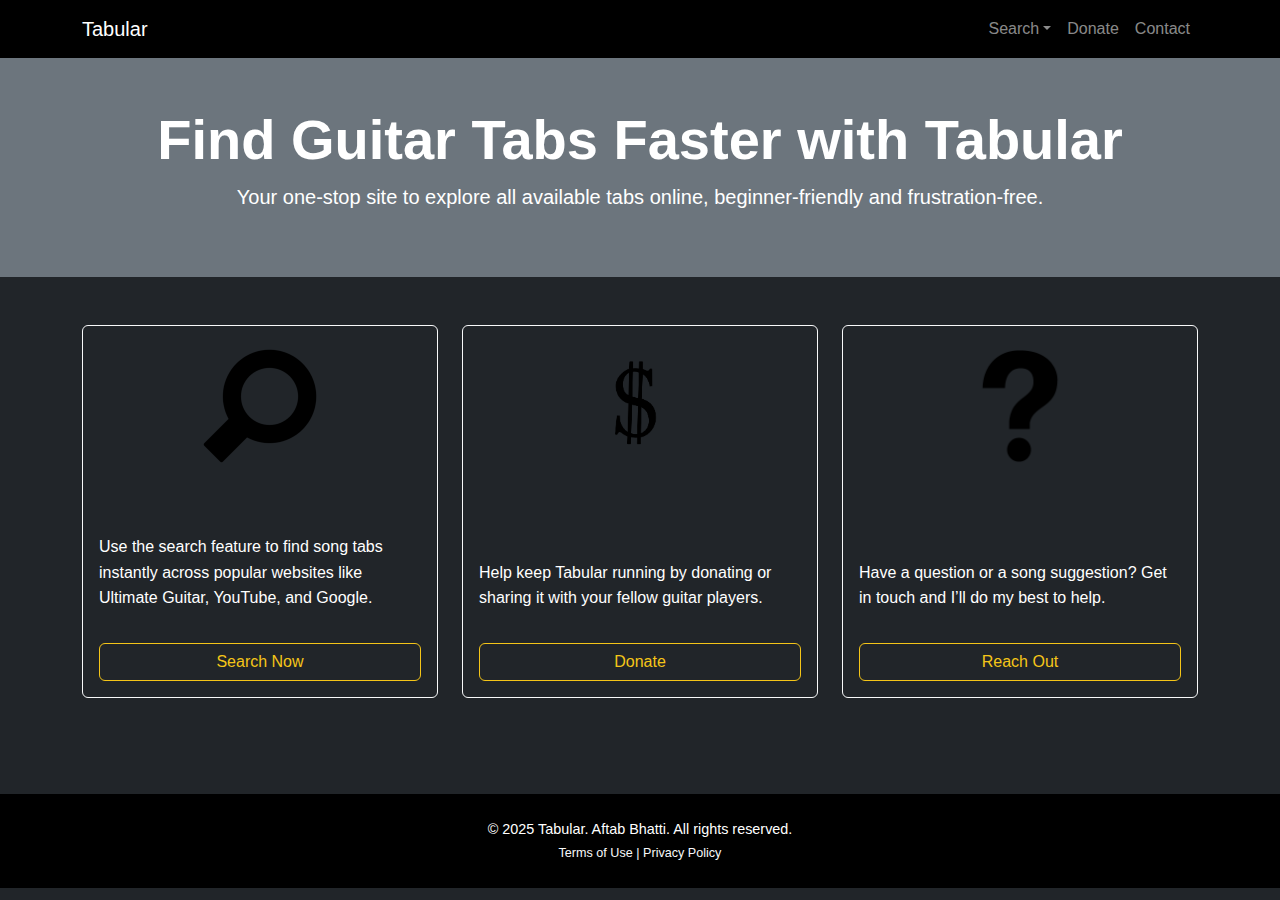
<file: index.html>
<!DOCTYPE html>
<html lang="en">
  <head>
    <meta charset="UTF-8" />
    <meta name="viewport" content="width=device-width, initial-scale=1.0" />
    <title>Tabular</title>

    <link href="https://cdn.jsdelivr.net/npm/bootstrap@5.3.0/dist/css/bootstrap.min.css" rel="stylesheet" />
    <link rel="stylesheet" href="style.css" />

    <!-- DEVELOPER: Aftab Bhatti, IS117-002, Spring 2025 -->
  </head>

  <body class="bg-dark text-light">
    <!-- Navbar -->
    <nav class="navbar navbar-expand-lg navbar-dark bg-black sticky-top">
      <div class="container">
        <a class="navbar-brand" href="index.html">Tabular</a>
        <button class="navbar-toggler" type="button" data-bs-toggle="collapse" data-bs-target="#navbarNav">
          <span class="navbar-toggler-icon"></span>
        </button>

        <div class="collapse navbar-collapse" id="navbarNav">
          <ul class="navbar-nav ms-auto">
            <li class="nav-item dropdown">
              <a class="nav-link dropdown-toggle" href="#" role="button" data-bs-toggle="dropdown">Search</a>
              <ul class="dropdown-menu dropdown-menu-dark">
                <li><a class="dropdown-item" href="search.html">Search Page</a></li>
                <li><a class="dropdown-item" href="how-it-works.html">How It Works</a></li>
                <li><a class="dropdown-item" href="tabs.html">Tab Listing</a></li>
              </ul>
            </li>
            <li class="nav-item"><a class="nav-link" href="donate.html">Donate</a></li>
            <li class="nav-item"><a class="nav-link" href="contact.html">Contact</a></li>
          </ul>
        </div>
      </div>
    </nav>

    <!-- Banner Section -->
    <header class="py-5 text-center bg-secondary text-white">
      <div class="container">
        <h1 class="display-4 fw-bold">Find Guitar Tabs Faster with Tabular</h1>
        <p class="lead">Your one-stop site to explore all available tabs online, beginner-friendly and frustration-free.</p>
      </div>
    </header>

    <!-- Cards Section -->
    <section class="py-5">
        <div class="container">
          <div class="row g-4">
            <!-- Search Card -->
            <div class="col-md-4">
              <div class="card bg-dark border-light h-100">
                <img src="images/search.png" class="card-img-top" alt="Search guitar tabs">
                <div class="card-body d-flex flex-column justify-content-between">
                  <h5 class="card-title">Start Searching</h5>
                  <p class="card-text">Use the search feature to find song tabs instantly across popular websites like Ultimate Guitar, YouTube, and Google.</p>
                  <a href="search.html" class="btn btn-outline-light mt-3">Search Now</a>
                </div>
              </div>
            </div>
      
            <!-- Donate Card -->
            <div class="col-md-4">
              <div class="card bg-dark border-light h-100">
                <img src="images/donate.png" class="card-img-top" alt="Donate to support">
                <div class="card-body d-flex flex-column justify-content-between">
                  <h5 class="card-title">Support the Project</h5>
                  <p class="card-text">Help keep Tabular running by donating or sharing it with your fellow guitar players.</p>
                  <a href="donate.html" class="btn btn-outline-light mt-3">Donate</a>
                </div>
              </div>
            </div>
      
            <!-- Contact Card -->
            <div class="col-md-4">
              <div class="card bg-dark border-light h-100">
                <img src="images/contact.png" class="card-img-top" alt="Reach out to the creator">
                <div class="card-body d-flex flex-column justify-content-between">
                  <h5 class="card-title">Contact Me</h5>
                  <p class="card-text">Have a question or a song suggestion? Get in touch and I’ll do my best to help.</p>
                  <a href="contact.html" class="btn btn-outline-light mt-3">Reach Out</a>
                </div>
              </div>
            </div>
          </div>
        </div>
      </section>
      

    <!-- Footer -->
    <footer class="bg-black text-white py-4 mt-5 sticky-bottom">
      <div class="container text-center">
        <p class="mb-0">&copy; 2025 Tabular. Aftab Bhatti. All rights reserved.</p>
        <small><a href="#" class="text-decoration-none text-light">Terms of Use</a> | <a href="#" class="text-decoration-none text-light">Privacy Policy</a></small>
      </div>
    </footer>

    <script src="https://cdn.jsdelivr.net/npm/bootstrap@5.3.0/dist/js/bootstrap.bundle.min.js"></script>
  </body>
</html>
</file>
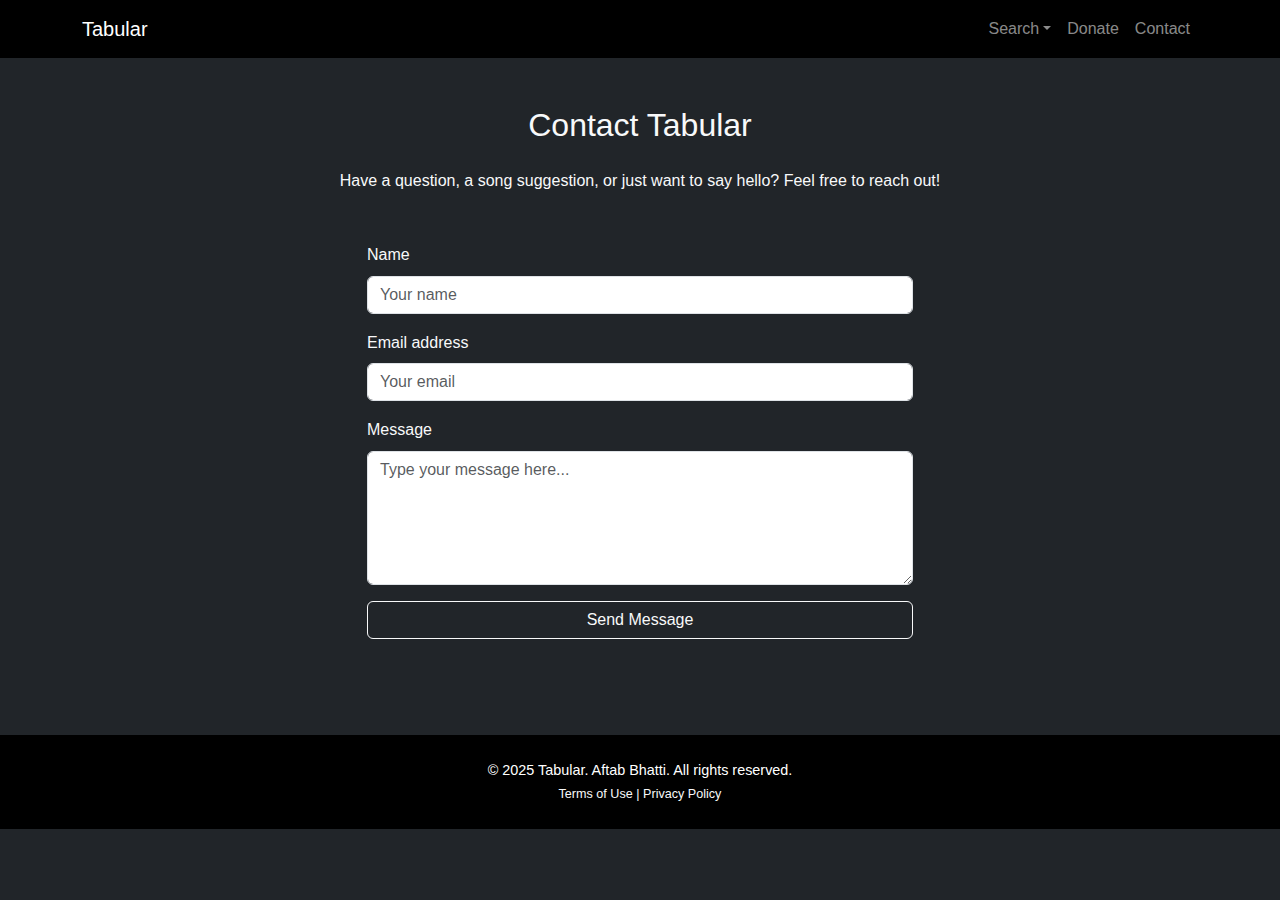
<file: contact.html>
<!DOCTYPE html>
<html lang="en">
<head>
  <meta charset="UTF-8" />
  <meta name="viewport" content="width=device-width, initial-scale=1.0" />
  <title>Contact - Tabular</title>

  <link href="https://cdn.jsdelivr.net/npm/bootstrap@5.3.0/dist/css/bootstrap.min.css" rel="stylesheet" />
  <link rel="stylesheet" href="style.css" />
  <!-- DEVELOPER: Aftab Bhatti, IS117-002, Spring 2025 -->
</head>

<body class="bg-dark text-light">

<!-- Navbar -->
<nav class="navbar navbar-expand-lg navbar-dark bg-black sticky-top">
    <div class="container">
      <a class="navbar-brand" href="index.html">Tabular</a>
      <button class="navbar-toggler" type="button" data-bs-toggle="collapse" data-bs-target="#navbarNav">
        <span class="navbar-toggler-icon"></span>
      </button>
  
      <div class="collapse navbar-collapse" id="navbarNav">
        <ul class="navbar-nav ms-auto">
          <li class="nav-item dropdown">
            <a class="nav-link dropdown-toggle" href="#" role="button" data-bs-toggle="dropdown">Search</a>
            <ul class="dropdown-menu dropdown-menu-dark">
              <li><a class="dropdown-item" href="search.html">Search Page</a></li>
              <li><a class="dropdown-item" href="how-it-works.html">How It Works</a></li>
              <li><a class="dropdown-item" href="tabs.html">Tab Listing</a></li>
            </ul>
          </li>
          <li class="nav-item"><a class="nav-link" href="donate.html">Donate</a></li>
          <li class="nav-item"><a class="nav-link" href="contact.html">Contact</a></li>
        </ul>
      </div>
    </div>
  </nav>

<!-- Contact Content -->
<section class="py-5">
  <div class="container">
    <h2 class="text-center mb-4">Contact Tabular</h2>
    <p class="text-center mb-5">Have a question, a song suggestion, or just want to say hello? Feel free to reach out!</p>

    <form>
      <div class="row justify-content-center">
        <div class="col-md-6">
          <div class="mb-3">
            <label for="name" class="form-label">Name</label>
            <input type="text" class="form-control" id="name" placeholder="Your name" required>
          </div>

          <div class="mb-3">
            <label for="email" class="form-label">Email address</label>
            <input type="email" class="form-control" id="email" placeholder="Your email" required>
          </div>

          <div class="mb-3">
            <label for="message" class="form-label">Message</label>
            <textarea class="form-control" id="message" rows="5" placeholder="Type your message here..." required></textarea>
          </div>

          <div class="d-grid">
            <button type="submit" class="btn btn-outline-light">Send Message</button>
          </div>
        </div>
      </div>
    </form>
  </div>
</section>

<!-- Footer -->
<footer class="bg-black text-white py-4 mt-5 sticky-bottom">
  <div class="container text-center">
    <p class="mb-0">&copy; 2025 Tabular. Aftab Bhatti. All rights reserved.</p>
    <small><a href="#" class="text-decoration-none text-light">Terms of Use</a> | <a href="#" class="text-decoration-none text-light">Privacy Policy</a></small>
  </div>
</footer>

<script src="https://cdn.jsdelivr.net/npm/bootstrap@5.3.0/dist/js/bootstrap.bundle.min.js"></script>
</body>
</html>
</file>
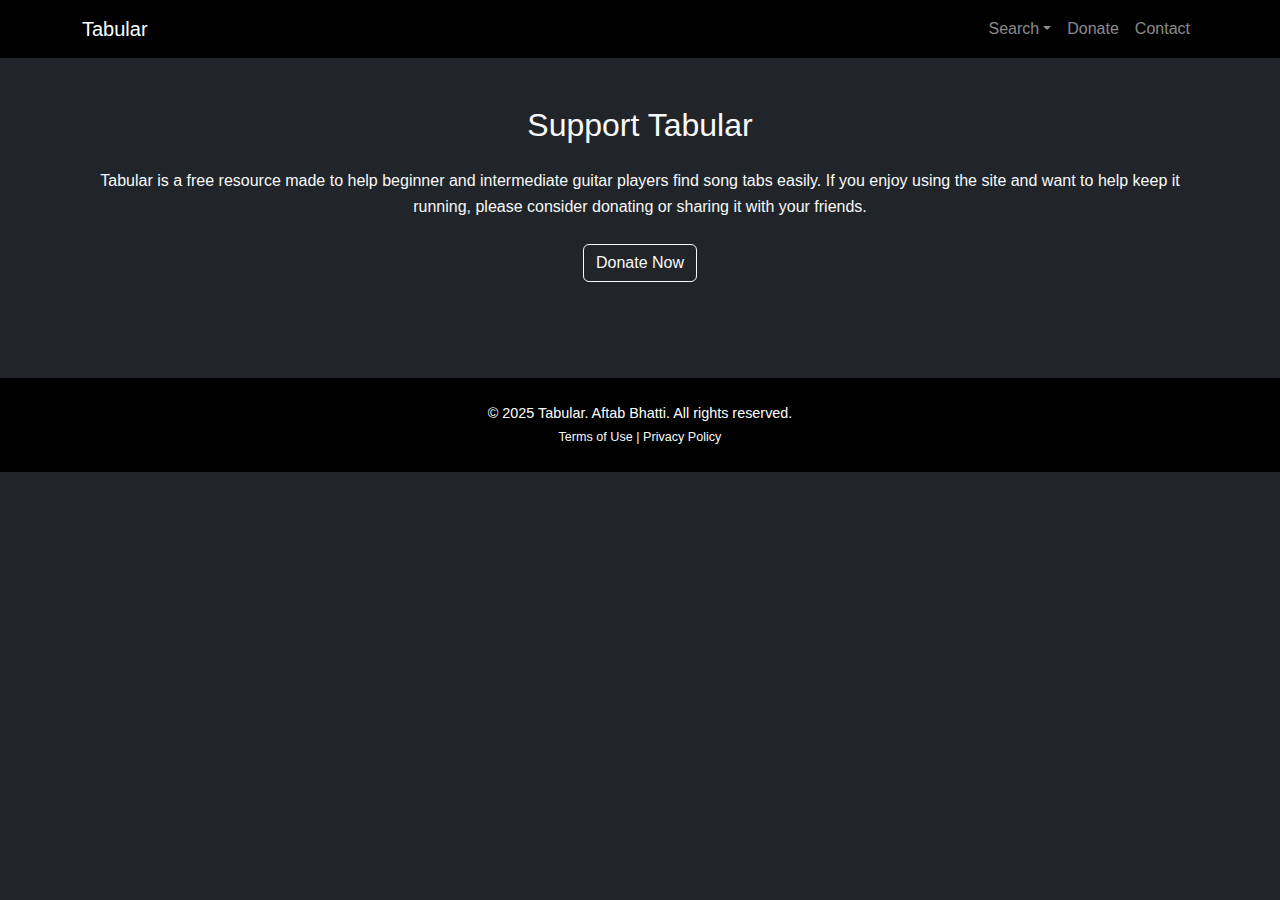
<file: donate.html>
<!DOCTYPE html>
<html lang="en">
<head>
  <meta charset="UTF-8" />
  <meta name="viewport" content="width=device-width, initial-scale=1.0" />
  <title>Donate - Tabular</title>

  <link href="https://cdn.jsdelivr.net/npm/bootstrap@5.3.0/dist/css/bootstrap.min.css" rel="stylesheet" />
  <link rel="stylesheet" href="style.css" />
  <!-- DEVELOPER: Aftab Bhatti, IS117-002, Spring 2025 -->
</head>

<body class="bg-dark text-light">

<!-- Navbar -->
<nav class="navbar navbar-expand-lg navbar-dark bg-black sticky-top">
  <div class="container">
    <a class="navbar-brand" href="index.html">Tabular</a>
    <button class="navbar-toggler" type="button" data-bs-toggle="collapse" data-bs-target="#navbarNav">
      <span class="navbar-toggler-icon"></span>
    </button>

    <div class="collapse navbar-collapse" id="navbarNav">
      <ul class="navbar-nav ms-auto">
        <li class="nav-item dropdown">
          <a class="nav-link dropdown-toggle" href="#" role="button" data-bs-toggle="dropdown">Search</a>
          <ul class="dropdown-menu dropdown-menu-dark">
            <li><a class="dropdown-item" href="search.html">Search Page</a></li>
            <li><a class="dropdown-item" href="how-it-works.html">How It Works</a></li>
            <li><a class="dropdown-item" href="tabs.html">Tab Listing</a></li>
          </ul>
        </li>
        <li class="nav-item"><a class="nav-link" href="donate.html">Donate</a></li>
        <li class="nav-item"><a class="nav-link" href="contact.html">Contact</a></li>
      </ul>
    </div>
  </div>
</nav>

<!-- Donate Content -->
<section class="py-5 text-center">
  <div class="container">
    <h2 class="mb-4">Support Tabular</h2>
    <p class="mb-4">
      Tabular is a free resource made to help beginner and intermediate guitar players find song tabs easily. 
      If you enjoy using the site and want to help keep it running, please consider donating or sharing it with your friends.
    </p>
    <a href="#" class="btn btn-outline-light">Donate Now</a> 
    
  </div>
</section>

<!-- Footer -->
<footer class="bg-black text-white py-4 mt-5 sticky-bottom">
  <div class="container text-center">
    <p class="mb-0">&copy; 2025 Tabular. Aftab Bhatti. All rights reserved.</p>
    <small><a href="#" class="text-decoration-none text-light">Terms of Use</a> | <a href="#" class="text-decoration-none text-light">Privacy Policy</a></small>
  </div>
</footer>

<script src="https://cdn.jsdelivr.net/npm/bootstrap@5.3.0/dist/js/bootstrap.bundle.min.js"></script>
</body>
</html>
</file>
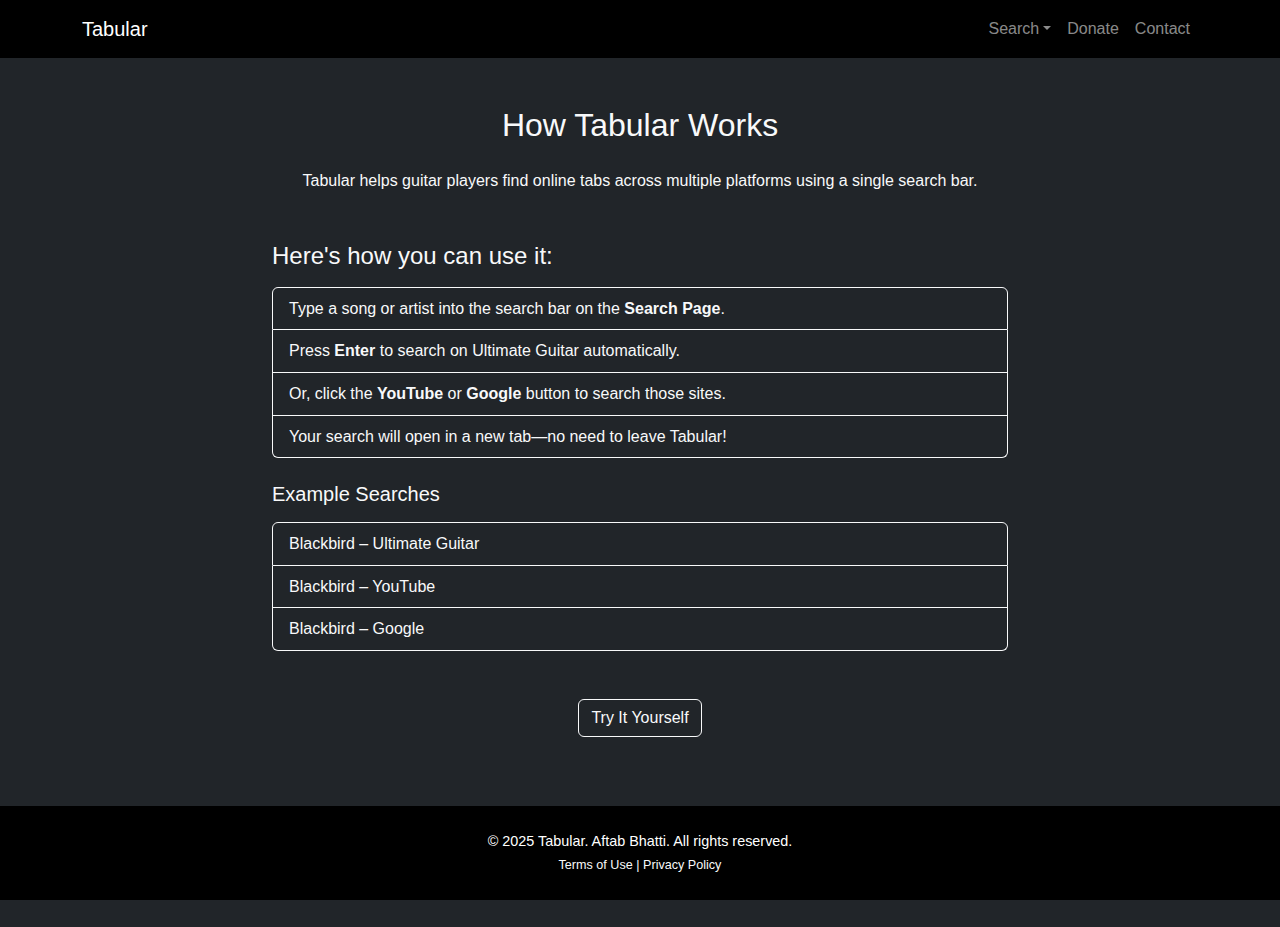
<file: how-it-works.html>
<!DOCTYPE html>
<html lang="en">
  <head>
    <meta charset="UTF-8" />
    <meta name="viewport" content="width=device-width, initial-scale=1.0" />
    <title>How Tabular Works</title>

    <link href="https://cdn.jsdelivr.net/npm/bootstrap@5.3.0/dist/css/bootstrap.min.css" rel="stylesheet" />
    <link rel="stylesheet" href="style.css" />
    <!-- DEVELOPER: Aftab Bhatti, IS117-002, Spring 2025 -->
  </head>

  <body class="bg-dark text-light">
    <!-- Navigation -->
    <nav class="navbar navbar-expand-lg navbar-dark bg-black sticky-top">
      <div class="container">
        <a class="navbar-brand" href="index.html">Tabular</a>
        <button class="navbar-toggler" type="button" data-bs-toggle="collapse" data-bs-target="#navbarNav">
          <span class="navbar-toggler-icon"></span>
        </button>
        <div class="collapse navbar-collapse" id="navbarNav">
          <ul class="navbar-nav ms-auto">
            <li class="nav-item dropdown">
              <a class="nav-link dropdown-toggle" href="#" role="button" data-bs-toggle="dropdown">Search</a>
              <ul class="dropdown-menu dropdown-menu-dark">
                <li><a class="dropdown-item" href="search.html">Search Page</a></li>
                <li><a class="dropdown-item" href="results.html">How It Works</a></li>
                <li><a class="dropdown-item" href="tabs.html">Tab Listing</a></li>
              </ul>
            </li>
            <li class="nav-item"><a class="nav-link" href="donate.html">Donate</a></li>
            <li class="nav-item"><a class="nav-link" href="contact.html">Contact</a></li>
          </ul>
        </div>
      </div>
    </nav>

    <!-- How It Works -->
    <section class="py-5">
      <div class="container">
        <h2 class="text-center mb-4">How Tabular Works</h2>
        <p class="text-center mb-5">Tabular helps guitar players find online tabs across multiple platforms using a single search bar.</p>

        <div class="row justify-content-center">
          <div class="col-md-8">
            <h4 class="mb-3">Here's how you can use it:</h4>
            <ul class="list-group mb-4">
              <li class="list-group-item bg-dark text-light border-light">
                Type a song or artist into the search bar on the <strong>Search Page</strong>.
              </li>
              <li class="list-group-item bg-dark text-light border-light">
                Press <strong>Enter</strong> to search on Ultimate Guitar automatically.
              </li>
              <li class="list-group-item bg-dark text-light border-light">
                Or, click the <strong>YouTube</strong> or <strong>Google</strong> button to search those sites.
              </li>
              <li class="list-group-item bg-dark text-light border-light">
                Your search will open in a new tab—no need to leave Tabular!
              </li>
            </ul>

            <h5 class="mb-3">Example Searches</h5>
            <ul class="list-group">
              <li class="list-group-item bg-dark text-light border-light">
                <a href="https://www.ultimate-guitar.com/search.php?search_type=title&value=Blackbird" target="_blank" class="text-light text-decoration-none">Blackbird – Ultimate Guitar</a>
              </li>
              <li class="list-group-item bg-dark text-light border-light">
                <a href="https://www.youtube.com/results?search_query=blackbird+guitar+tab" target="_blank" class="text-light text-decoration-none">Blackbird – YouTube</a>
              </li>
              <li class="list-group-item bg-dark text-light border-light">
                <a href="https://www.google.com/search?q=blackbird+guitar+tab" target="_blank" class="text-light text-decoration-none">Blackbird – Google</a>
              </li>
            </ul>
          </div>
        </div>

        <div class="text-center mt-5">
          <a href="search.html" class="btn btn-outline-light">Try It Yourself</a>
        </div>
      </div>
    </section>

    <!-- Footer -->
    <footer class="bg-black text-white py-4 mt-5 sticky-bottom">
      <div class="container text-center">
        <p class="mb-0">&copy; 2025 Tabular. Aftab Bhatti. All rights reserved.</p>
        <small><a href="#" class="text-decoration-none text-light">Terms of Use</a> | <a href="#" class="text-decoration-none text-light">Privacy Policy</a></small>
      </div>
    </footer>

    <script src="https://cdn.jsdelivr.net/npm/bootstrap@5.3.0/dist/js/bootstrap.bundle.min.js"></script>
  </body>
</html>
</file>
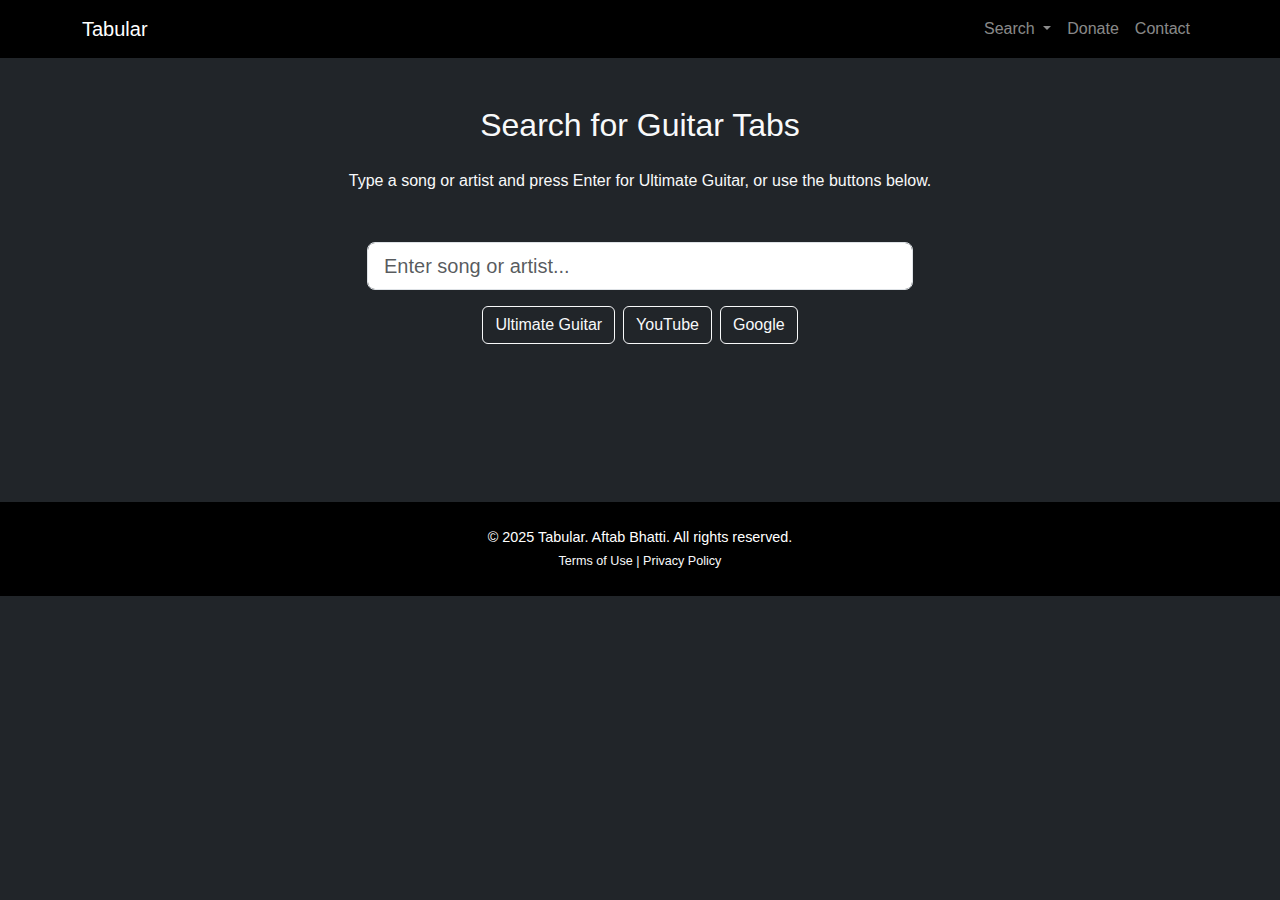
<file: search.html>
<!DOCTYPE html>
<html lang="en">
  <head>
    <meta charset="UTF-8" />
    <meta name="viewport" content="width=device-width, initial-scale=1.0" />
    <title>Search Tabs - Tabular</title>

    <!-- Bootstrap CSS -->
    <link
      href="https://cdn.jsdelivr.net/npm/bootstrap@5.3.0/dist/css/bootstrap.min.css"
      rel="stylesheet"
    />

    <!-- Custom CSS -->
    <link rel="stylesheet" href="style.css" />

    <!-- DEVELOPER: Aftab Bhatti, IS117-002, Spring 2025 -->
  </head>

  <body class="bg-dark text-light">
    <!-- Navigation Bar -->
    <nav class="navbar navbar-expand-lg navbar-dark bg-black sticky-top">
      <div class="container">
        <a class="navbar-brand" href="index.html">Tabular</a>
        <button class="navbar-toggler" type="button" data-bs-toggle="collapse" data-bs-target="#navbarNav">
          <span class="navbar-toggler-icon"></span>
        </button>

        <div class="collapse navbar-collapse" id="navbarNav">
          <ul class="navbar-nav ms-auto">
            <li class="nav-item dropdown">
              <a class="nav-link dropdown-toggle" href="#" role="button" data-bs-toggle="dropdown" aria-expanded="false">
                Search
              </a>
              <ul class="dropdown-menu dropdown-menu-dark">
                <li><a class="dropdown-item" href="search.html">Search Page</a></li>
                <li><a class="dropdown-item" href="how-it-works.html">How It Works</a></li>
                <li><a class="dropdown-item" href="tabs.html">Tab Listing</a></li>
              </ul>
            </li>
            <li class="nav-item"><a class="nav-link" href="donate.html">Donate</a></li>
            <li class="nav-item"><a class="nav-link" href="contact.html">Contact</a></li>
          </ul>
        </div>
      </div>
    </nav>

    <!-- Search Section -->
    <section class="py-5">
      <div class="container text-center">
        <h2 class="mb-4">Search for Guitar Tabs</h2>
        <p class="mb-5">Type a song or artist and press Enter for Ultimate Guitar, or use the buttons below.</p>

        <!-- Shared Search Input -->
        <div class="row justify-content-center">
          <div class="col-md-6">
            <input
              type="text"
              id="tabSearchInput"
              class="form-control form-control-lg mb-3"
              placeholder="Enter song or artist..."
              required
            />
          </div>
        </div>

        <!-- Buttons Section -->
        <div class="row justify-content-center">
          <div class="col-md-6 d-flex flex-wrap justify-content-center gap-2">

            <!-- Ultimate Guitar -->
            <form action="https://www.ultimate-guitar.com/search.php" method="get" target="_blank" onsubmit="this.value.value = document.getElementById('tabSearchInput').value">
              <input type="hidden" name="search_type" value="title" />
              <input type="hidden" name="value" />
              <button type="submit" class="btn btn-outline-light">Ultimate Guitar</button>
            </form>

            <!-- YouTube -->
            <form action="https://www.youtube.com/results" method="get" target="_blank" onsubmit="this.search_query.value = document.getElementById('tabSearchInput').value + ' guitar tab'">
              <input type="hidden" name="search_query" />
              <button type="submit" class="btn btn-outline-light">YouTube</button>
            </form>

            <!-- Google -->
            <form action="https://www.google.com/search" method="get" target="_blank" onsubmit="this.q.value = document.getElementById('tabSearchInput').value + ' guitar tab'">
              <input type="hidden" name="q" />
              <button type="submit" class="btn btn-outline-light">Google</button>
            </form>

          </div>
        </div>

        <p class="mt-4 small text-muted">Pro tip: Pressing Enter defaults to Ultimate Guitar search.</p>
      </div>
    </section>

    <!-- Footer -->
    <footer class="bg-black text-white py-4 mt-5 sticky-bottom">
      <div class="container text-center">
        <p class="mb-0">&copy; 2025 Tabular. Aftab Bhatti. All rights reserved.</p>
        <small><a href="#" class="text-decoration-none text-light">Terms of Use</a> | <a href="#" class="text-decoration-none text-light">Privacy Policy</a></small>
      </div>
    </footer>

    <!-- Bootstrap JS -->
    <script src="https://cdn.jsdelivr.net/npm/bootstrap@5.3.0/dist/js/bootstrap.bundle.min.js"></script>
  </body>
</html>
</file>
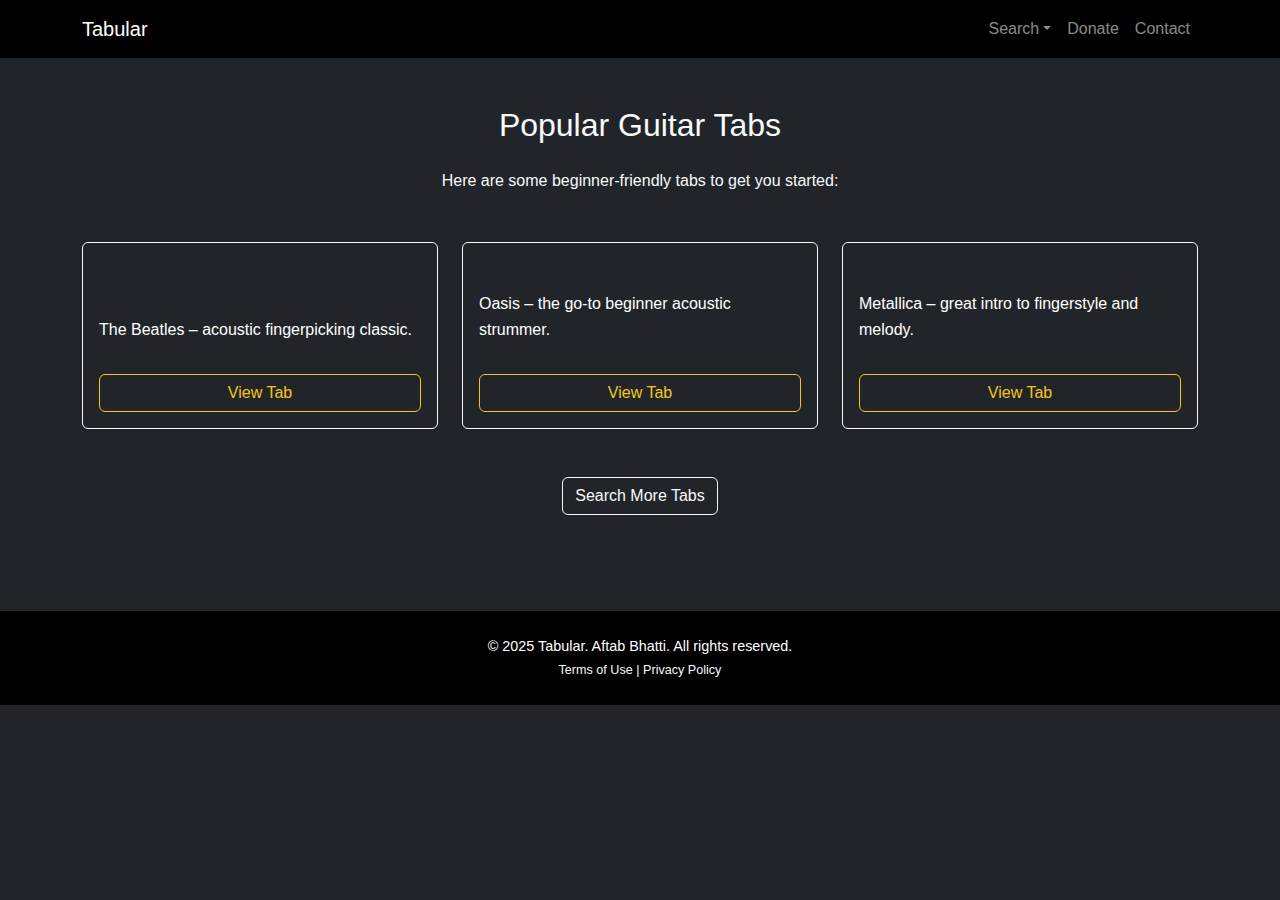
<file: tabs.html>
<!DOCTYPE html>
<html lang="en">
  <head>
    <meta charset="UTF-8" />
    <meta name="viewport" content="width=device-width, initial-scale=1.0" />
    <title>Tab Listing - Tabular</title>

    <link href="https://cdn.jsdelivr.net/npm/bootstrap@5.3.0/dist/css/bootstrap.min.css" rel="stylesheet" />
    <link rel="stylesheet" href="style.css" />

    <!-- DEVELOPER: Aftab Bhatti, IS117-002, Spring 2025 -->
  </head>

  <body class="bg-dark text-light">
    <!-- Navbar -->
    <nav class="navbar navbar-expand-lg navbar-dark bg-black sticky-top">
      <div class="container">
        <a class="navbar-brand" href="index.html">Tabular</a>
        <button class="navbar-toggler" type="button" data-bs-toggle="collapse" data-bs-target="#navbarNav">
          <span class="navbar-toggler-icon"></span>
        </button>

        <div class="collapse navbar-collapse" id="navbarNav">
          <ul class="navbar-nav ms-auto">
            <li class="nav-item dropdown">
              <a class="nav-link dropdown-toggle" href="#" role="button" data-bs-toggle="dropdown">Search</a>
              <ul class="dropdown-menu dropdown-menu-dark">
                <li><a class="dropdown-item" href="search.html">Search Page</a></li>
                <li><a class="dropdown-item" href="how-it-works.html">How It Works</a></li>
                <li><a class="dropdown-item" href="tabs.html">Tab Listing</a></li>
              </ul>
            </li>
            <li class="nav-item"><a class="nav-link" href="donate.html">Donate</a></li>
            <li class="nav-item"><a class="nav-link" href="contact.html">Contact</a></li>
          </ul>
        </div>
      </div>
    </nav>

    <!-- Tabs Section -->
    <section class="py-5">
      <div class="container">
        <h2 class="text-center mb-4">Popular Guitar Tabs</h2>
        <p class="text-center mb-5">Here are some beginner-friendly tabs to get you started:</p>

        <div class="row g-4">
          <!-- Example Tab Card -->
          <div class="col-md-4">
            <div class="card bg-dark border-light h-100">
              <div class="card-body d-flex flex-column justify-content-between">
                <h5 class="card-title">Blackbird</h5>
                <p class="card-text">The Beatles – acoustic fingerpicking classic.</p>
                <a href="https://www.ultimate-guitar.com/search.php?search_type=title&value=Blackbird" target="_blank" class="btn btn-outline-light mt-3">View Tab</a>
              </div>
            </div>
          </div>

          <div class="col-md-4">
            <div class="card bg-dark border-light h-100">
              <div class="card-body d-flex flex-column justify-content-between">
                <h5 class="card-title">Wonderwall</h5>
                <p class="card-text">Oasis – the go-to beginner acoustic strummer.</p>
                <a href="https://www.ultimate-guitar.com/search.php?search_type=title&value=Wonderwall" target="_blank" class="btn btn-outline-light mt-3">View Tab</a>
              </div>
            </div>
          </div>

          <div class="col-md-4">
            <div class="card bg-dark border-light h-100">
              <div class="card-body d-flex flex-column justify-content-between">
                <h5 class="card-title">Nothing Else Matters</h5>
                <p class="card-text">Metallica – great intro to fingerstyle and melody.</p>
                <a href="https://www.ultimate-guitar.com/search.php?search_type=title&value=Nothing+Else+Matters" target="_blank" class="btn btn-outline-light mt-3">View Tab</a>
              </div>
            </div>
          </div>
        </div>

        <div class="text-center mt-5">
          <a href="search.html" class="btn btn-outline-light">Search More Tabs</a>
        </div>
      </div>
    </section>

    <!-- Footer -->
    <footer class="bg-black text-white py-4 mt-5 sticky-bottom">
      <div class="container text-center">
        <p class="mb-0">&copy; 2025 Tabular. Aftab Bhatti. All rights reserved.</p>
        <small><a href="#" class="text-decoration-none text-light">Terms of Use</a> | <a href="#" class="text-decoration-none text-light">Privacy Policy</a></small>
      </div>
    </footer>

    <script src="https://cdn.jsdelivr.net/npm/bootstrap@5.3.0/dist/js/bootstrap.bundle.min.js"></script>
  </body>
</html>
</file>
<file: style.css>
/* DEVELOPER: Aftab Bhatti, IS117-002, Spring 2025 */

/* Global Defaults */
body {
    background-color: #111;
    color: #fff;
    font-family: 'Segoe UI', Tahoma, Geneva, Verdana, sans-serif;
    line-height: 1.6;
    margin: 0;
    padding: 0;
  }
  
  /* Links */
  a {
    color: #f5c518;
    text-decoration: none;
  }
  
  a:hover {
    text-decoration: underline;
  }
    
  /* Card Customization */
  .card {
    background-color: #1c1c1c;
    border: 1px solid #333;
    height: 100%;
    display: flex;
    flex-direction: column;
    justify-content: space-between;
  }
  
  .card-body {
    flex-grow: 1;
    display: flex;
    flex-direction: column;
    justify-content: space-between;  
  }
  .card-img-top {
    min-height: 120px;
    max-height: 160px;
    object-fit: contain;
    padding: 1rem;
  }
  
  .card .btn {
    border-color: #f5c518;
    color: #f5c518;
  }
  
  .card .btn:hover {
    background-color: #f5c518;
    color: #111;
  }
  .card-text {
    color: #fff !important;
    margin-top: auto;
  margin-bottom: 1rem;
  }
  
  /* Footer */
  footer {
    font-size: 0.9rem;
  }
  
  /* Buttons */
  .btn-outline-light {
    transition: all 0.2s ease-in-out;
  }
  
  .btn-outline-light:hover {
    background-color: #f5c518;
    color: #111;
    border-color: #f5c518;
  }
</file>
